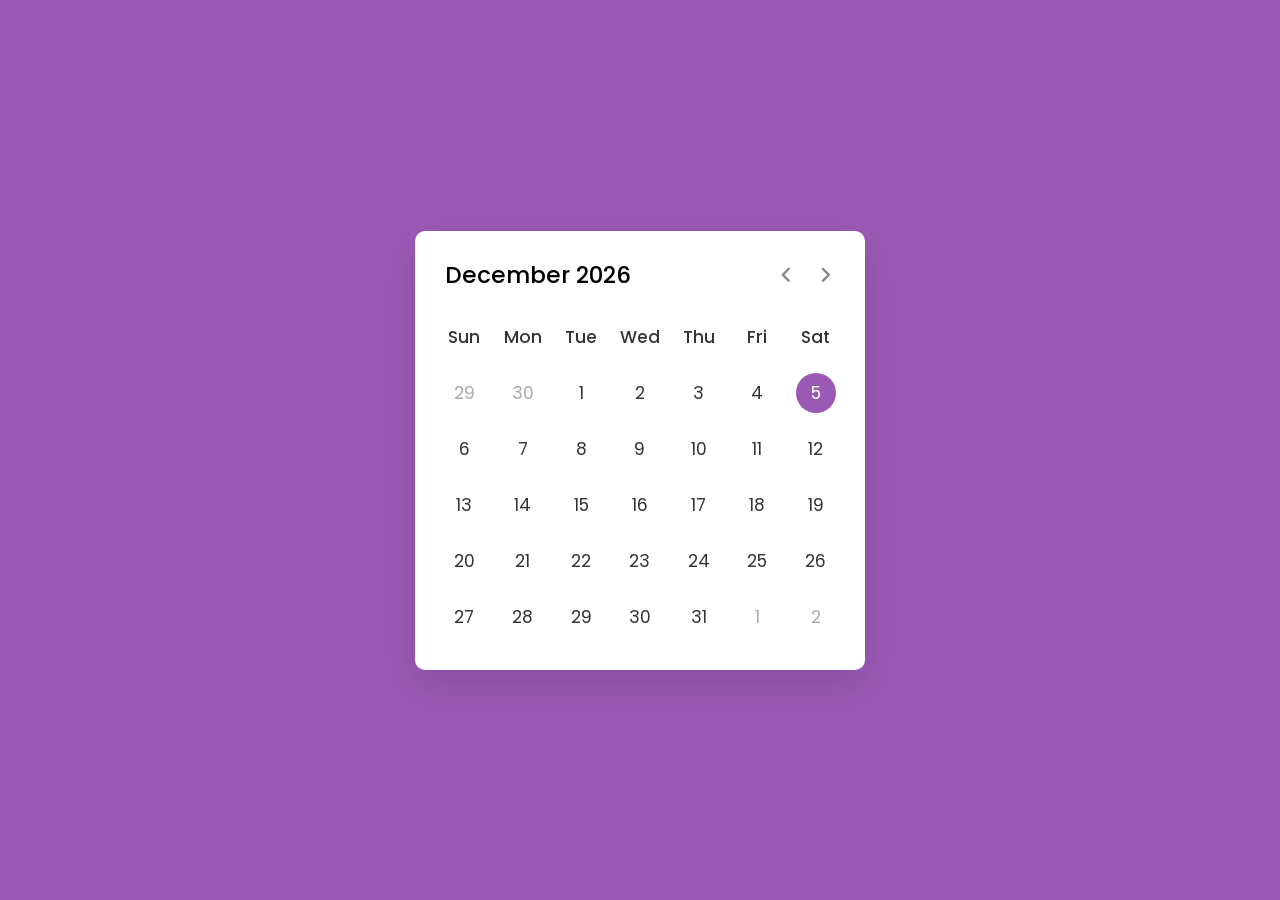
<file: index.html>
<!DOCTYPE html>
<html lang="en" dir="ltr">
  <head>
    <meta charset="utf-8">
    <title>Calendar</title>
    <link rel="stylesheet" href="/calender_main_core.css">
    <meta name="viewport" content="width=device-width, initial-scale=1.0">
    <link rel="stylesheet" href="https://fonts.googleapis.com/css2?family=Material+Symbols+Rounded:opsz,wght,FILL,GRAD@20..48,100..700,0..1,-50..200">
    <script src="/calender_main_script.js" defer></script>
  </head>
  <body>
    <div class="wrapper">
      <header>
        <p class="current-date"></p>
        <div class="icons">
          <span id="prev" class="material-symbols-rounded">chevron_left</span>
          <span id="next" class="material-symbols-rounded">chevron_right</span>
        </div>
      </header>
      <div class="calendar">
        <ul class="weeks">
          <li>Sun</li>
          <li>Mon</li>
          <li>Tue</li>
          <li>Wed</li>
          <li>Thu</li>
          <li>Fri</li>
          <li>Sat</li>
        </ul>
        <ul class="days"></ul>
      </div>
    </div>
    
  </body>
</html>
</file>
<file: calender_main_core.css>
@import url('https://fonts.googleapis.com/css2?family=Poppins:wght@400;500;600&display=swap');
*{
  margin: 0;
  padding: 0;
  box-sizing: border-box;
  font-family: 'Poppins', sans-serif;
}
body{
  display: flex;
  align-items: center;
  padding: 0 10px;
  justify-content: center;
  min-height: 100vh;
  background: #9B59B6;
}
.wrapper{
  width: 450px;
  background: #fff;
  border-radius: 10px;
  box-shadow: 0 15px 40px rgba(0,0,0,0.12);
}
.wrapper header{
  display: flex;
  align-items: center;
  padding: 25px 30px 10px;
  justify-content: space-between;
}
header .icons{
  display: flex;
}
header .icons span{
  height: 38px;
  width: 38px;
  margin: 0 1px;
  cursor: pointer;
  color: #878787;
  text-align: center;
  line-height: 38px;
  font-size: 1.9rem;
  user-select: none;
  border-radius: 50%;
}
.icons span:last-child{
  margin-right: -10px;
}
header .icons span:hover{
  background: #f2f2f2;
}
header .current-date{
  font-size: 1.45rem;
  font-weight: 500;
}
.calendar{
  padding: 20px;
}
.calendar ul{
  display: flex;
  flex-wrap: wrap;
  list-style: none;
  text-align: center;
}
.calendar .days{
  margin-bottom: 20px;
}
.calendar li{
  color: #333;
  width: calc(100% / 7);
  font-size: 1.07rem;
}
.calendar .weeks li{
  font-weight: 500;
  cursor: default;
}
.calendar .days li{
  z-index: 1;
  cursor: pointer;
  position: relative;
  margin-top: 30px;
}
.days li.inactive{
  color: #aaa;
}
.days li.active{
  color: #fff;
}
.days li::before{
  position: absolute;
  content: "";
  left: 50%;
  top: 50%;
  height: 40px;
  width: 40px;
  z-index: -1;
  border-radius: 50%;
  transform: translate(-50%, -50%);
}
.days li.active::before{
  background: #9B59B6;
}
.days li:not(.active):hover::before{
  background: #f2f2f2;
}
</file>
